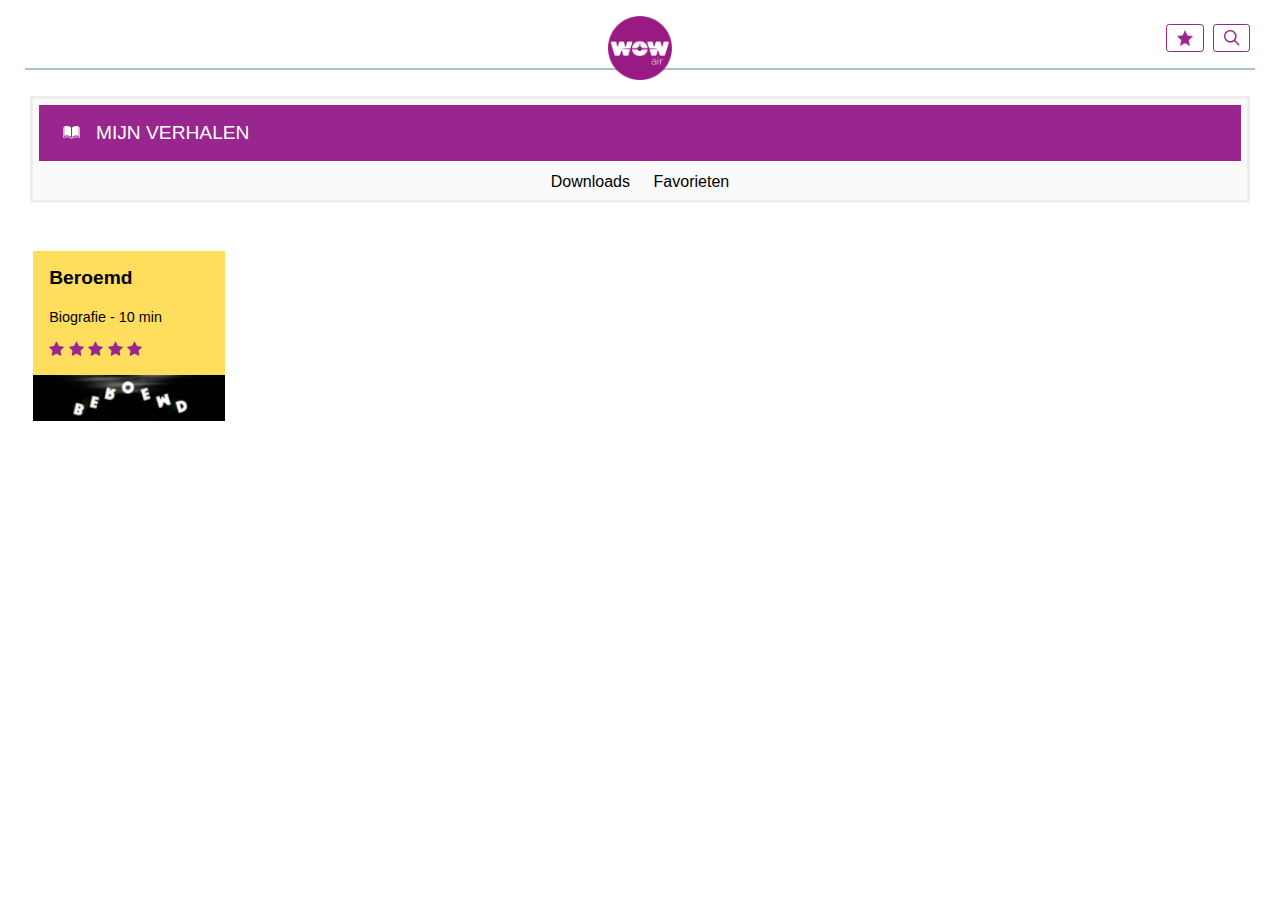
<file: favorieten.html>
<!DOCTYPE html>
<html lang="en">
<head>
    <meta charset="UTF-8">
    <title>Mijn verhalen</title>
    <link rel="stylesheet" href="style.css">
    <meta name="viewport" content="width=device-width, initial-scale=1.0">
    <link rel="shortcut icon" type="image/png" href="images/wowairlogo.png">
    <link rel="stylesheet" href="https://cdnjs.cloudflare.com/ajax/libs/font-awesome/4.7.0/css/font-awesome.min.css">
</head>

<body>
 <header>
    <nav>
        <ul>
            <li>
                <a href="inloggen.html">
                    <img src="images/favorieten.png" alt="favorieten">
                </a>
                <a href="">
                    <img src="images/zoeken.png" alt="zoeken" id="search">
                </a>
            </li>
        </ul>
    </nav>

    <a href="index.html">
        <img src="images/wowairlogo.png" alt="logo" id="home">
    </a>
    <hr>
 </header>

 <form action="" id="formulier">
     <legend><img src="images/boek.png" alt="boek" id="boek">Mijn verhalen</legend>
     <input type="radio" name="sorteer" value="Alfabetisch" id="alfabetisch">
     <label for="alfabetisch">Downloads</label>
     <input type="radio" name="sorteer" value="Best beoordeeld" id="bestbeoordeeld">
     <label for="bestbeoordeeld">Favorieten</label>
 </form>

 <section id="favoriet">
     <a href="verhaal.html">
         <h3>Beroemd</h3>
         <p class="info">Biografie - 10 min</p>
         <ul>
             <li class="fa fa-star checked"></li>
             <li class="fa fa-star checked"></li>
             <li class="fa fa-star checked"></li>
             <li class="fa fa-star checked"></li>
             <li class="fa fa-star checked"></li>
         </ul>
         <img src="images/beroemd.png" alt="beroemd" id="prefoto">
     </a>
 </section>

</body>
</html>
</file>
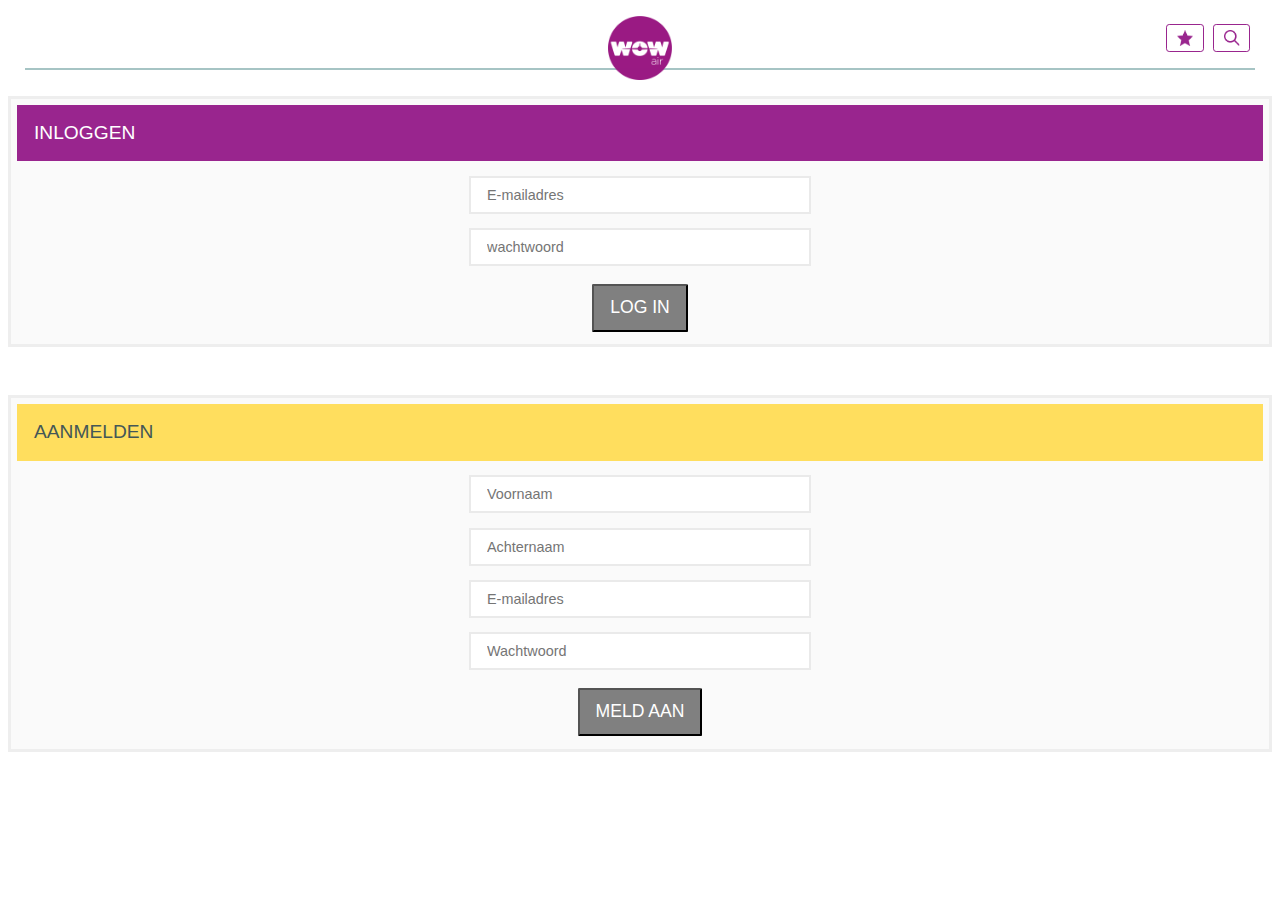
<file: inloggen.html>
<!DOCTYPE html>
<html lang="en">
<head>
    <meta charset="UTF-8">
    <title>99 verhalen</title>
    <link rel="stylesheet" href="style.css">
    <meta name="viewport" content="width=device-width, initial-scale=1.0">
    <link rel="shortcut icon" type="image/png" href="images/wowairlogo.png">
    <link rel="stylesheet" href="https://cdnjs.cloudflare.com/ajax/libs/font-awesome/4.7.0/css/font-awesome.min.css">
</head>

<body>
 <header>
    <nav>
        <ul>
            <li>
                <a href="">
                    <img src="images/favorieten.png" alt="favorieten">
                </a>
                <a href="">
                    <img src="images/zoeken.png" alt="zoeken">
                </a>
            </li>
        </ul>
    </nav>

    <a href="index.html">
        <img src="images/wowairlogo.png" alt="logo" id="home">
    </a>
    <hr>

 </header>

<form action="" id="login">
     <legend>inloggen</legend>
     <input type="email" name="mail" size="30" placeholder="E-mailadres">
     <input type="password" name="password" size="30" placeholder="wachtwoord">

     <button id="loginknop"><a href="favorieten.html">Log in</a></button>
 </form>

 <form action="">
     <legend id="signin">aanmelden</legend>
     <input type="text" placeholder="Voornaam">
     <input type="text" placeholder="Achternaam">
     <input type="email" name="mail" size="30" placeholder="E-mailadres">
     <input type="password" name="password" size="30" placeholder="Wachtwoord">

     <button id="loginknop"><a href="favorieten.html">meld aan</a></button>
</form>








</body>

</html>
</file>
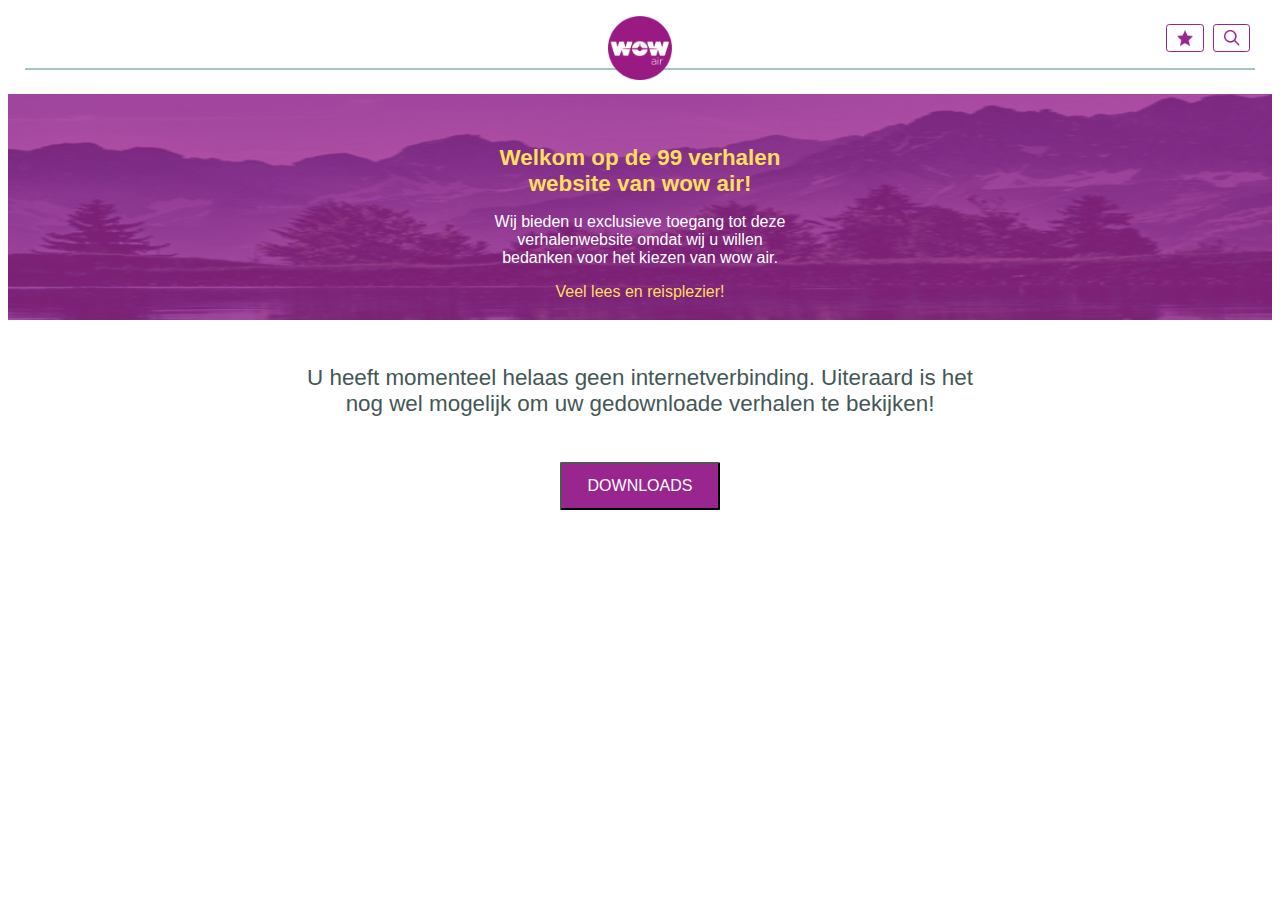
<file: offline.html>
<!DOCTYPE html>
<html lang="en">
<head>
    <meta charset="UTF-8">
    <title>99 verhalen | offline</title>
    <link rel="stylesheet" href="style.css">
    <meta name="viewport" content="width=device-width, initial-scale=1.0">
    <link rel="shortcut icon" type="image/png" href="images/wowairlogo.png">
    <link rel="stylesheet" href="https://cdnjs.cloudflare.com/ajax/libs/font-awesome/4.7.0/css/font-awesome.min.css">
</head>

<body>
 <header>
    <nav>
        <ul>
            <li>
                <a href="inloggen.html">
                    <img src="images/favorieten.png" alt="favorieten">
                </a>
                <a href="">
                    <img src="images/zoeken.png" alt="zoeken">
                </a>
            </li>
        </ul>
    </nav>

    <a href="index.html">
        <img src="images/wowairlogo.png" alt="logo" id="home">
    </a>
    <hr>

 </header>


 <section id="tekst">
     <img src="images/achtergrond2.jpg" alt="" id="achtergrond">
     <img src="images/achtergrond.jpg" alt="" id="achtergrond2">
     <p id="tekst4" class="tekst">Welkom op de 99 verhalen <br> website van wow air!</p>
     <p id="tekst5" class="tekst">Wij bieden u exclusieve toegang tot deze verhalenwebsite omdat wij u willen bedanken voor het kiezen van wow air.</p>
     <p id="tekst6" class="tekst">Veel lees en reisplezier!</p>
 </section>

 <section>
     <p id="offlinetekst">U heeft momenteel helaas geen internetverbinding. Uiteraard is het nog wel mogelijk om uw gedownloade verhalen te bekijken!</p>
     <button id="downloads"><a href="favorieten.html">Downloads</a></button>

 </section>

</body>

</html>
</file>
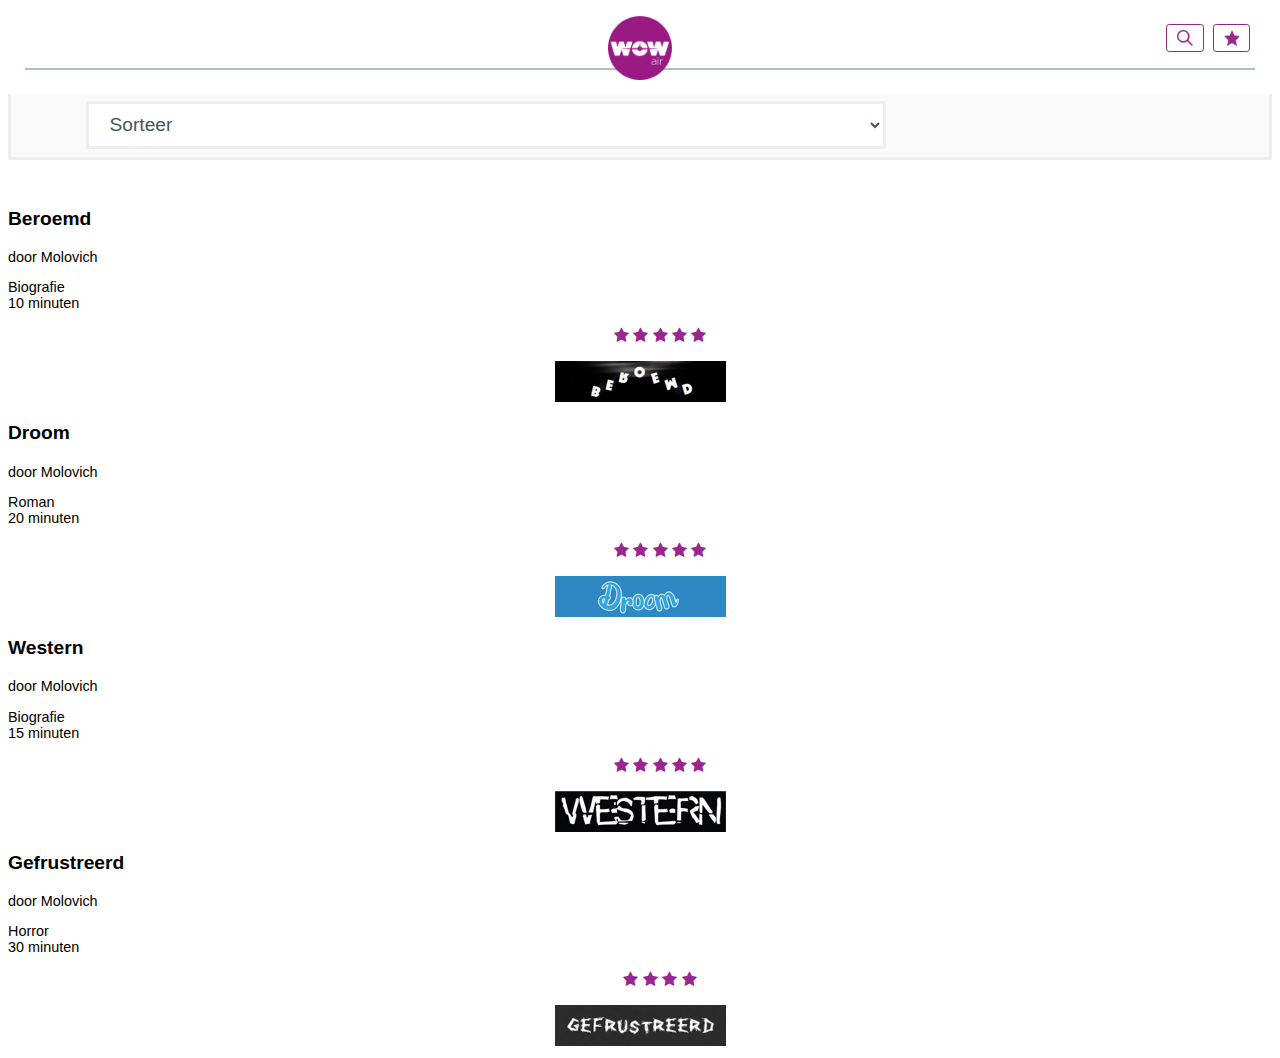
<file: overzicht.html>
<!DOCTYPE html>
<html lang="en">
<head>
    <meta charset="UTF-8">
    <title>Overzicht</title>
    <link rel="stylesheet" href="style.css">
    <meta name="viewport" content="width=device-width, initial-scale=1.0">
    <link rel="shortcut icon" type="image/png" href="images/wowairlogo.png">
    <link rel="stylesheet" href="https://cdnjs.cloudflare.com/ajax/libs/font-awesome/4.7.0/css/font-awesome.min.css">
</head>

<body>
 <header>
    <nav>
        <ul>
            <li>
                <a href="">
                    <img src="images/zoeken.png" alt="zoeken" id="search">
                </a>
                <a href="">
                    <img src="images/favorieten.png" alt="favorieten">
                </a>
            </li>
        </ul>
    </nav>

    <a href="index.html">
        <img src="images/wowairlogo.png" alt="logo" id="home">
    </a>
    <hr>
 </header>

 <form action="">
     <legend><img src="images/boek.png" alt="boek" id="boek"> HORROR, 5-15 min</legend>
        <select name="leesduur">
            <option value="">Sorteer</option>
            <option value="Alfabetisch">Alfabetisch</option>
            <option value="Best beoordeeld">Best beoordeeld</option>
            <option value="Leesduur">Leesduur</option>
        </select>
 </form>

 <section id="artikelen">
     <article>
         <h3>Beroemd</h3>
         <p class="schrijver">door Molovich</p>
         <p class="info">Biografie <br> 10 minuten</p>
         <ul id="sterren">
             <li class="fa fa-star checked"></li>
             <li class="fa fa-star checked"></li>
             <li class="fa fa-star checked"></li>
             <li class="fa fa-star checked"></li>
             <li class="fa fa-star checked"></li>
         </ul>
         <img src="images/beroemd.png" alt="beroemd" id="prefoto">
     </article>
     <article>
         <h3>Droom</h3>
         <p class="schrijver">door Molovich</p>
         <p class="info">Roman <br>20 minuten</p>
         <ul id="sterren">
             <li class="fa fa-star checked"></li>
             <li class="fa fa-star checked"></li>
             <li class="fa fa-star checked"></li>
             <li class="fa fa-star checked"></li>
             <li class="fa fa-star checked"></li>
         </ul>
         <img src="images/droom.png" alt="beroemd" id="prefoto">
     </article>
     <article>
         <h3>Western</h3>
         <p class="schrijver">door Molovich</p>
         <p class="info">Biografie <br> 15 minuten</p>
         <ul id="sterren">
             <li class="fa fa-star checked"></li>
             <li class="fa fa-star checked"></li>
             <li class="fa fa-star checked"></li>
             <li class="fa fa-star checked"></li>
             <li class="fa fa-star checked"></li>
         </ul>
         <img src="images/western.png" alt="beroemd" id="prefoto">
     </article>
     <article>
         <h3>Gefrustreerd</h3>
         <p class="schrijver">door Molovich</p>
         <p class="info">Horror <br> 30 minuten</p>
         <ul id="sterren">
             <li class="fa fa-star checked"></li>
             <li class="fa fa-star checked"></li>
             <li class="fa fa-star checked"></li>
             <li class="fa fa-star checked"></li>
         </ul>
         <img src="images/gefrustreerd.png" alt="beroemd" id="prefoto">
     </article>
 </section>









</body>
</html>
</file>
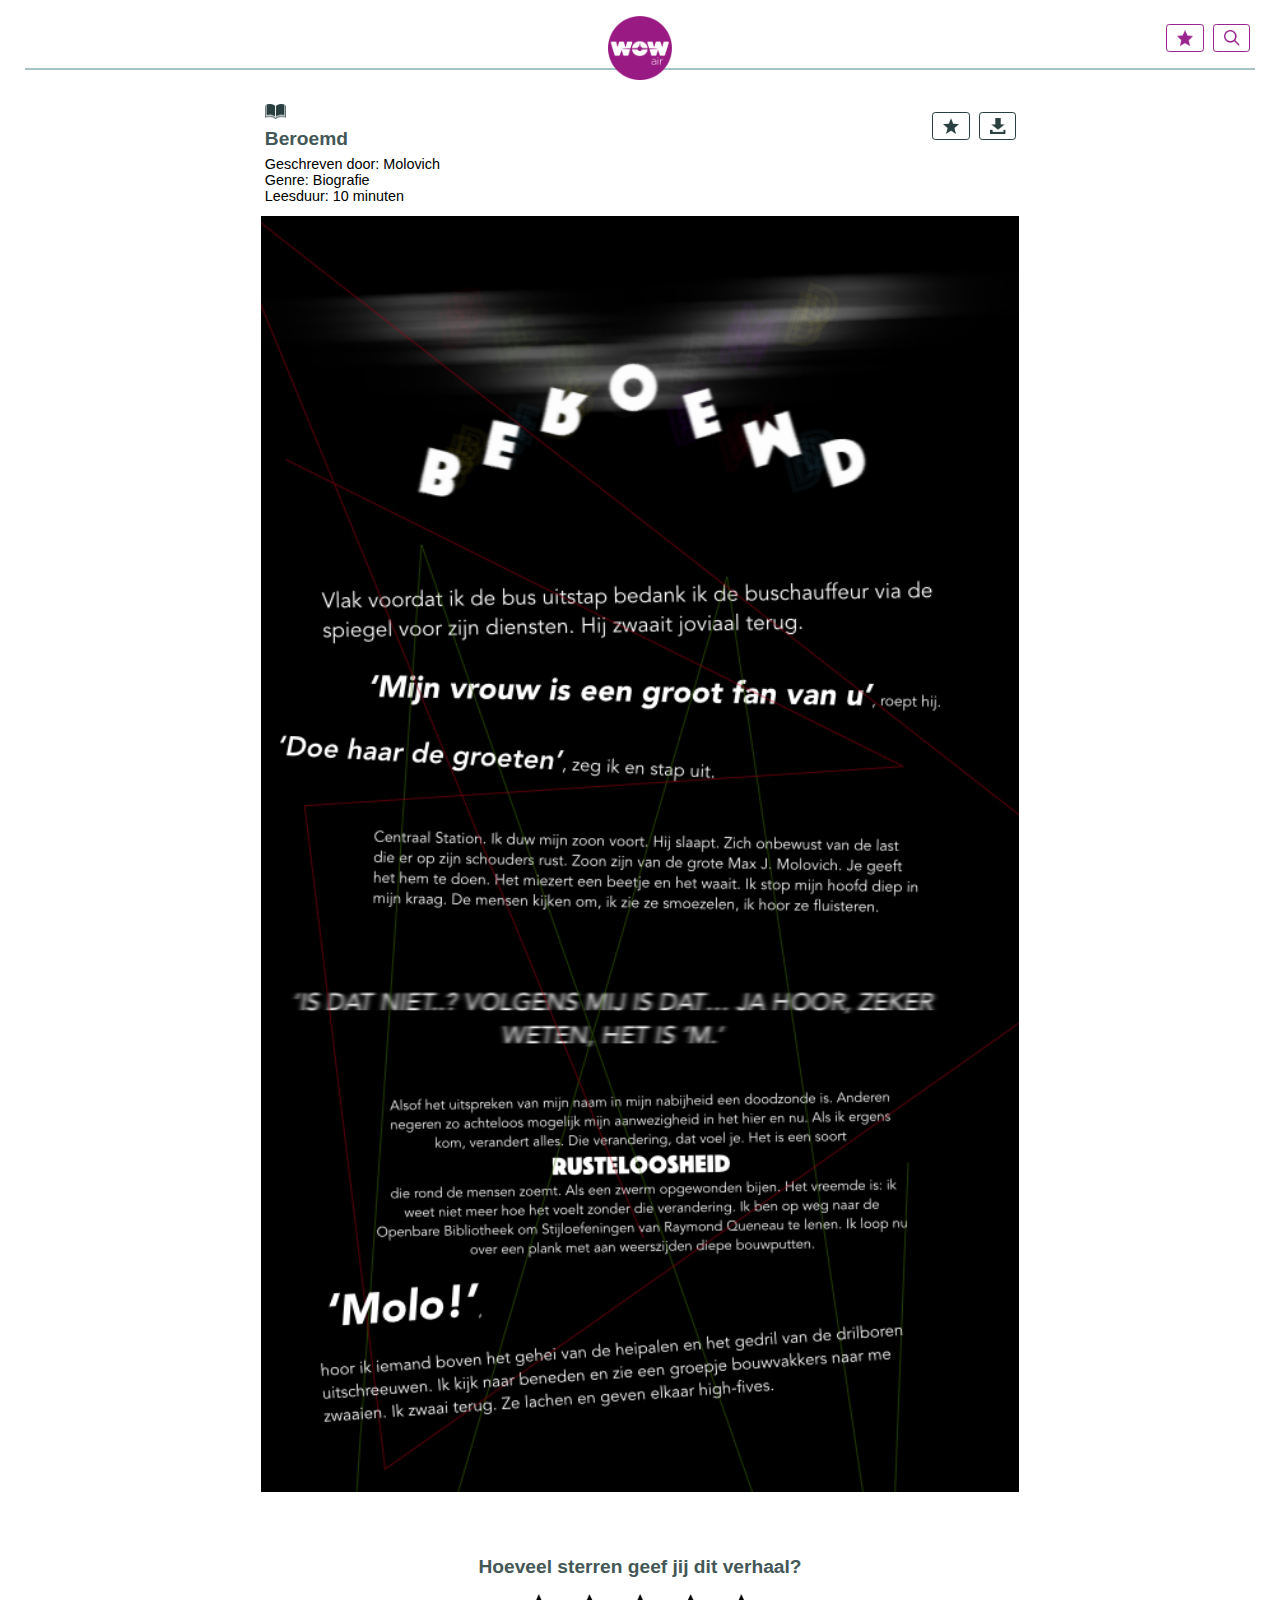
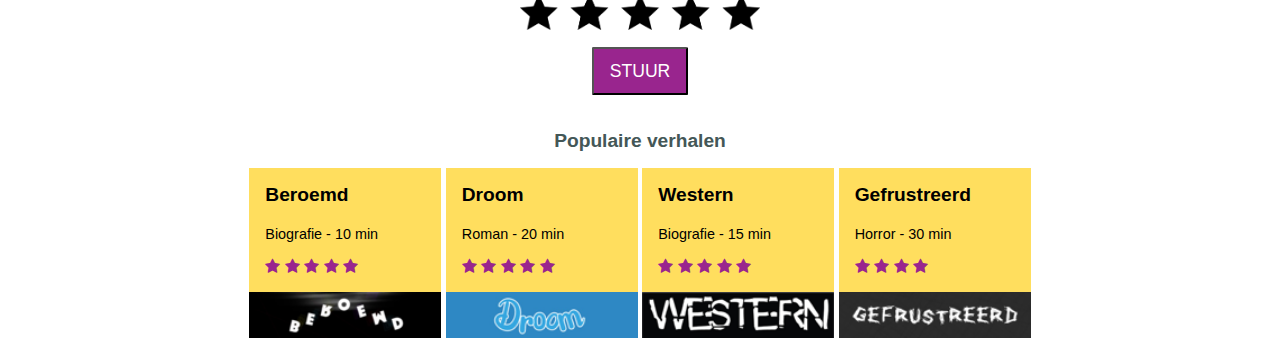
<file: verhaal.html>
<!DOCTYPE html>
<html lang="en">
<head>
    <meta charset="UTF-8">
    <title>99 verhalen | Beroemd</title>
    <link rel="stylesheet" href="style.css">
    <meta name="viewport" content="width=device-width, initial-scale=1.0">
    <link rel="shortcut icon" type="image/png" href="images/wowairlogo.png">
    <link rel="stylesheet" href="https://cdnjs.cloudflare.com/ajax/libs/font-awesome/4.7.0/css/font-awesome.min.css">

</head>

<body>
    <header>
        <nav>
            <ul>
                <li>
                    <a href="inloggen.html">
                        <img src="images/favorieten.png" alt="favorieten">
                    </a>
                    <a href="">
                        <img src="images/zoeken.png" alt="zoeken" id="search">
                    </a>
                </li>
            </ul>
        </nav>

        <a href="index.html">
            <img src="images/wowairlogo.png" alt="logo" id="home">
        </a>
        <hr>
    </header>

    <section id="beschrijving">
        <img src="images/boekverhaal.png" alt="boek" id="boekverhaal">
        <h2 id="titel">Beroemd</h2>
        <p id="info">Geschreven door: Molovich<br>Genre: Biografie<br>Leesduur: 10 minuten</p>
    </section>

    <nav>
        <ul>
            <li>
                <a href="">
                    <img src="images/ster.png" alt="favorieten" id="favo" >
                </a>
                <a href="">
                    <img src="images/download.png" alt="download" id="download" class="download" class="voordownload">
                </a>
            </li>
        </ul>
    </nav>

    <section>
        <img src="images/verhaal.png" alt="beroemd" class="beroemd" id="foto1">
        <img src="images/verhaalklein.png" alt="beroemd" class="beroemd" id="foto2">
        <img src="images/verhaal3.png" alt="beroemd" class="beroemd" id="foto3">
    </section>

    <section>
        <h2>Hoeveel sterren geef jij dit verhaal?</h2>

        <img src="images/leeg.png" alt="" id="leeg">


        <button id="stuur"><a href="">Stuur</a></button>
    </section>


    <section id="artikelen">
         <h2>Populaire verhalen</h2>
         <a href="" >
             <h3>Beroemd</h3>
             <p class="info">Biografie - 10 min</p>
             <ul>
                <li class="fa fa-star checked"></li>
                 <li class="fa fa-star checked"></li>
                 <li class="fa fa-star checked"></li>
                 <li class="fa fa-star checked"></li>
                 <li class="fa fa-star checked"></li>
             </ul>
             <img src="images/beroemd.png" alt="beroemd" id="prefoto">
         </a>
         <a href="">
             <h3>Droom</h3>
             <p class="info">Roman - 20 min</p>
             <ul>
                 <li class="fa fa-star checked"></li>
                 <li class="fa fa-star checked"></li>
                 <li class="fa fa-star checked"></li>
                 <li class="fa fa-star checked"></li>
                 <li class="fa fa-star checked"></li>
             </ul>
             <img src="images/droom.png" alt="beroemd" id="prefoto">
         </a>
         <a href="">
             <h3>Western</h3>
             <p class="info">Biografie - 15 min</p>
             <ul>
                 <li class="fa fa-star checked"></li>
                 <li class="fa fa-star checked"></li>
                 <li class="fa fa-star checked"></li>
                 <li class="fa fa-star checked"></li>
                 <li class="fa fa-star checked"></li>
             </ul>
             <img src="images/western.png" alt="beroemd" id="prefoto">
         </a>
         <a href="">
             <h3>Gefrustreerd</h3>
             <p class="info">Horror - 30 min</p>
             <ul>
                 <li class="fa fa-star checked"></li>
                 <li class="fa fa-star checked"></li>
                 <li class="fa fa-star checked"></li>
                 <li class="fa fa-star checked"></li>
             </ul>
             <img src="images/gefrustreerd.png" alt="beroemd" id="prefoto">
         </a>
     </section>




    <script src="js/wow.js"></script>
</body>




</html>
</file>
<file: style.css>
* {
    font-family: Museo Sans, sans-serif;
    text-decoration: none;
    list-style-type: none;
}

/* HOME */
/* header */

img#home {
    width: 4em;
    display: block;
    margin-left: auto;
    margin-right: auto;
    margin-top: -4em;
}

hr {
    border: 0.03rem solid #A6C4C4;
    width: 96%;
    margin-top: -0.7em;
}

header nav ul li {
    display: flex;
    justify-content: flex-end;
    margin-right: 2%;
}

header nav ul li a img {
    width: 1em;
    height: 1em;
    padding: 0.3em 0.6em;
    border: 0.09em solid #99258E;
    border-radius: 0.2rem;
    margin: 0.3em 0.3em 0.5em;
}

header {
    position: fixed;
    z-index: 1;
    width: 100%;
    background-color: white;
    top: 0em;
    right: 0em;
    left: 0em;
    padding-bottom: 1em;
    padding-top: 0.2em;
    margin-bottom:
}

/* tekst */

img#achtergrond {
    width: 100%;
    max-height: 15em;
}

img#achtergrond2 {
    width: 100%;
    min-height: 25em;
}

p.tekst {
    text-align: center;
    color: white;
    max-width: 20em;
    margin: 0 auto;
}

section#tekst {
    margin-top: 5em;
    min-height: 15em;
}

p#tekst1 {
    margin-top: -8em;
    text-align: center;
    color: #FFDE5E;
    font-weight: 900;
    font-size: 1.4em;
}

p#tekst2 {
    margin-top: 1em;
    font-size: 1em;
}

p#tekst3 {
    margin-top: 1em;
    font-size: 1em;
    color: #FFDE5E;
}


/* formulier */
form {
    background-color: #FAFAFA;
    border: 0.2rem solid #EEEEEE;
    margin: 1em auto 3em auto;
}

legend {
    display: block;
    font-size: 1.2em;
    font-weight: 300;
    color: white;
    padding: 0.9em;
    background-color: #99258E;
    margin: 0.3em;
}

legend > img {
    width: 0.9em;
    margin-left: 0.4rem;
    margin-right: 1rem;
}

select {
    margin: 0.5rem 6%;
    width: 88%;
    height: 3rem;
    border: 0.2rem solid #EEEEEE;
    background-color: white;
    color: #445757;
    font-size: 1.2rem;
    font-weight: 500;
    border-radius: 0.1rem;
    padding-left: 1rem;
    max-width: 50rem;
}

select#leesduur {
    width: 45%;
    margin: 1rem 11% 2rem 6%;
}

button#zoeken {
    display: inline-block;
    text-decoration: none;
    height: 3rem;
    width: 30%;
    max-width: 13em;
    text-transform: uppercase;
    font-size: 1em;
    font-weight: 500;
    background-color: #99258E;
    color: white;
    border-radius: 0.1rem;
    text-align: center;
}

button a {
    color: white;
}

button#verrasme {
    color: black;
    height: 3rem;
    display: block;
    text-transform: uppercase;
    margin: -0.5em auto 0.8rem auto;
    background-color: #FFDE5E;
    text-align: center;
    font-size: 1.1em;
    font-weight: 500;
    border-radius: 0.1rem;
    padding: 0 1rem;
}

legend#form2genre {
    text-transform: capitalize;
    background: none;
    color: #2A4040;
    font-weight: 500;
    font-size: 1.4em;
    padding: 0;
}

input[type=checkbox] {
    display: none;
}

label.formresp {
    padding: 1rem;
    background-color: white;
    border: 1px solid #EAEAEA;
    border-radius: 3px;
    display: inline-block;
    width: 5.3rem;
    margin: 0.2em;
    color: 2A4040;
}

form#form2 {
    border: 2.5px solid #99258E;
}

fieldset {
    margin-left: 3.5rem;
    margin-bottom: 9rem;
    border: none;
    display: inline-block;
    max-width: 24em;

}

fieldset#leesduur {
    display: inline-block;
    max-width: 16rem;
    border: none;
}


input[type=checkbox]:checked + label,
input[type=checkbox]:hover + label{
    background-color: #99258E;
    color: white;
}



/* verhalen */
h2 {
    text-align: center;
    color: #445757;
    font-size: 1.2rem;
    font-weight: 600;
}

section > a {
    display: inline-block;
    background-color: #FFDE5E;
    max-width: 11rem;
    max-height: 10rem;
    padding-left: 1rem;
    text-decoration: none;
    color: black;
}

section > a:hover {
    background-color: white;
    border: 0.1px solid black;
}

section > a > img {
    max-width: 10rem;
    margin-left: -1rem;
}

section > a > ul {
    margin-left: -2.5rem;
    text-align: left
}

h3 {
    font-size: 1.2rem;
    text-align: left;
    margin-top: 1rem;
}

p {
    text-align: left;
    font-size: 0.9rem;

}

li.checked {
    color: #99258E;
}

section#artikelen {
    margin: 0 auto;
    text-align: center;
}


/* OVERZICHT */

form#formulier {
    margin-top: 6em;
    margin: 6em auto 3em auto;
    width: 96%;
    text-align: center;
    padding-bottom: 0.6em;
}

input[type=radio] {
    display: none;
}

label {
    margin: 0.6em;
}

input[type=radio]:checked + label {
    padding: 0.2em 0.6em;
    background-color: #FFDE5E;
    border-radius: 0.5em;
}



legend {
    text-transform: uppercase;
    text-align: left;
    margin-bottom: 0.6em;
}


/* VERHAAL */

img#boekverhaal {
    margin: 6em 0 -0.7em 4%;
    width: 1.3em;
}

h2#titel {
    text-align: left;
    margin-left: 4%;
}

p#info {
    text-align: left;
    margin: -0.7em 0.8em;
    margin-left: 4%;

}

img.beroemd {
    width: 90%;
    display: block;
    margin: 4em auto;
}

img#leeg {
    width: 15em;
    display: block;
    margin: 0 auto;
}

body > nav > ul > li {
    display: flex;
    justify-content: flex-end;
    margin-top: -7em;
    margin-right: 2%;
}

body > nav > ul > li > a > img {
    width: 1em;
    height: 1em;
    padding: 0.3em 0.6em;
    border: 0.09em solid #2A4040;
    border-radius: 0.2rem;
    margin: 0.3em 0.3em 0.5em;
}

img#download:hover, img#download:active  {
    background-color: #99258E;
}

img#favo:hover {
    background-color: #FFDE5E;
}

button {
    height: 3rem;
    display: block;
    text-transform: uppercase;
    margin: 1em auto 2em;
    background-color: #99258E;
    color: white;
    text-align: center;
    font-size: 1.1em;
    font-weight: 500;
    border-radius: 0.1rem;
    padding: 0 1rem;
}

.before {
    color: black;
}

.after {
    color: #FFDE5E;
}

/* INLOGGEN */

form#login {
    margin-top: 6em;
}

legend#signin {
    background-color: #FFDE5E;
    color: #445757;
}

input {
    display: block;
    width: 90%;
    max-width: 20rem;
    height: 2rem;
    margin: 1em auto;
    padding-left: 1rem;
    font-size: 0.9em;
    background-color: white;
    border: 2px solid #EAEAEA;
}

button#loginknop {
    height: 3rem;
    display: block;
    text-transform: uppercase;
    margin: 1em auto 0.8rem auto;
    background-color: #808080;
    color: white;
    text-align: center;
    font-size: 1.1em;
    font-weight: 500;
    border-radius: 0.1rem;
    padding: 0 1rem;
}

section#favoriet {
    text-align: left;
    margin-left: 2%;
}

/* OFFLINE */

p#tekst4 {
    margin: -8em auto 0;
    text-align: center;
    color: #FFDE5E;
    font-weight: 900;
    font-size: 1.4em;
}

p#tekst5 {
    margin-top: 1em;
    font-size: 1em;
}

p#tekst6 {
    margin-top: 1em;
    font-size: 1em;
    color: #FFDE5E;
}

p#offlinetekst {
    font-size: 1.4em;
    text-align: center;
    margin: 2em auto;
    max-width: 30em;
    color: #445757;
}

button#downloads {
    display: block;
    margin: 0 auto;
    text-decoration: none;
    height: 3rem;
    width: 10em;
    text-transform: uppercase;
    font-size: 1em;
    font-weight: 500;
    background-color: #99258E;
    color: white;
    border-radius: 0.1rem;
    text-align: center;
}



/* RESPONSIVE */

@media (max-width: 25rem) {
    p#tekst1 {
        font-size: 80%;
        margin-top: -52%;
    }
    p#tekst2 {
        font-size: 80%;
    }

    p#tekst3 {
        font-size: 80%;
    }

    form#form1 {
        margin-top: -0.5em;
    }
}

@media (min-width: 85rem) {
    form#form1 {
        display: none;
    }

    button#zoeken {
        margin: -7em auto 2em;
        display: block
    }

    img#achtergrond {
        display: none;
    }

    img#achtergrond2 {
        width: 100%;
        max-height: 20em;
    }

    form#form2 {
        position: absolute;
        top: 7.5em;
        margin-left: 3em;
    }

    p#tekst1 {
        position: absolute;
        top: 25rem;
        left: 57rem;
        font-size: 2rem;
        min-width: 13em;
    }

    p#tekst2 {
        position: absolute;
        top: 14rem;
        left: 55rem;
        min-width: 20em;
        font-size: 1.5rem;
    }

    p#tekst3 {
        position: absolute;
        top: 22rem;
        left: 60rem;
        min-width: 13em;
        font-size: 1.5rem;
    }

    p#tekst4 {
        margin: -10em auto 0;
        font-size: 2rem;
        min-width: 13em;
    }

    p#tekst5 {
        margin: 1em auto;
        min-width: 20em;
        font-size: 1.5rem;
    }

    p#tekst6 {
        margin: 0 auto;
        min-width: 13em;
        font-size: 1.5rem;
    }

    p#offlinetekst {
        margin-top: 5em;
        font-size: 1.7rem;
    }

    section#artikelen {
        margin-top: 7em;

    }

    button#zoeken {
        margin-top: -8em;
        margin-bottom: 1.5em;
    }

}

@media (max-width: 85rem) {
    img#achtergrond2 {
        display: none;
        min-width: 100%;
    }

    form#form2 {
        display: none;
    }
}

@media (min-width: 105rem) {
    form#form2 {
        margin-left: 10%
    }

    p#tekst1 {
        left: 65%;
    }

    p#tekst2 {
        left: 63%;
    }

    p#tekst3 {
        left: 67%;
    }
}

@media (max-width: 20rem) {
    img#foto2 {
        display: none;
    }
    img#foto3 {
        display: none;
    }
    section#beschrijving {
        margin-left: 2%;
    }
}

@media (min-width: 20rem) {
    img#foto1 {
        display: none;
    }
    img#foto3 {
        display: none;
    }

    section#beschrijving {
        margin-left: 2%;
    }

    body > nav > ul > li {
        margin-right: 4%;
    }

    section > a {
        width: 100rem;
        height: 100rem;
    }

    section > a > img {
        min-width: 109%;
    }
}

@media (min-width: 60rem) {
    img#foto1 {
        display: none;
    }
    img#foto2 {
        display: none;
    }
    img#foto3 {
        display: block;
    }
    img.beroemd {
        width: 60%;
    }
    section#beschrijving {
        margin-left: 17%;
    }
    body > nav > ul > li {
        margin-right: 20.5%;
    }
}
</file>
